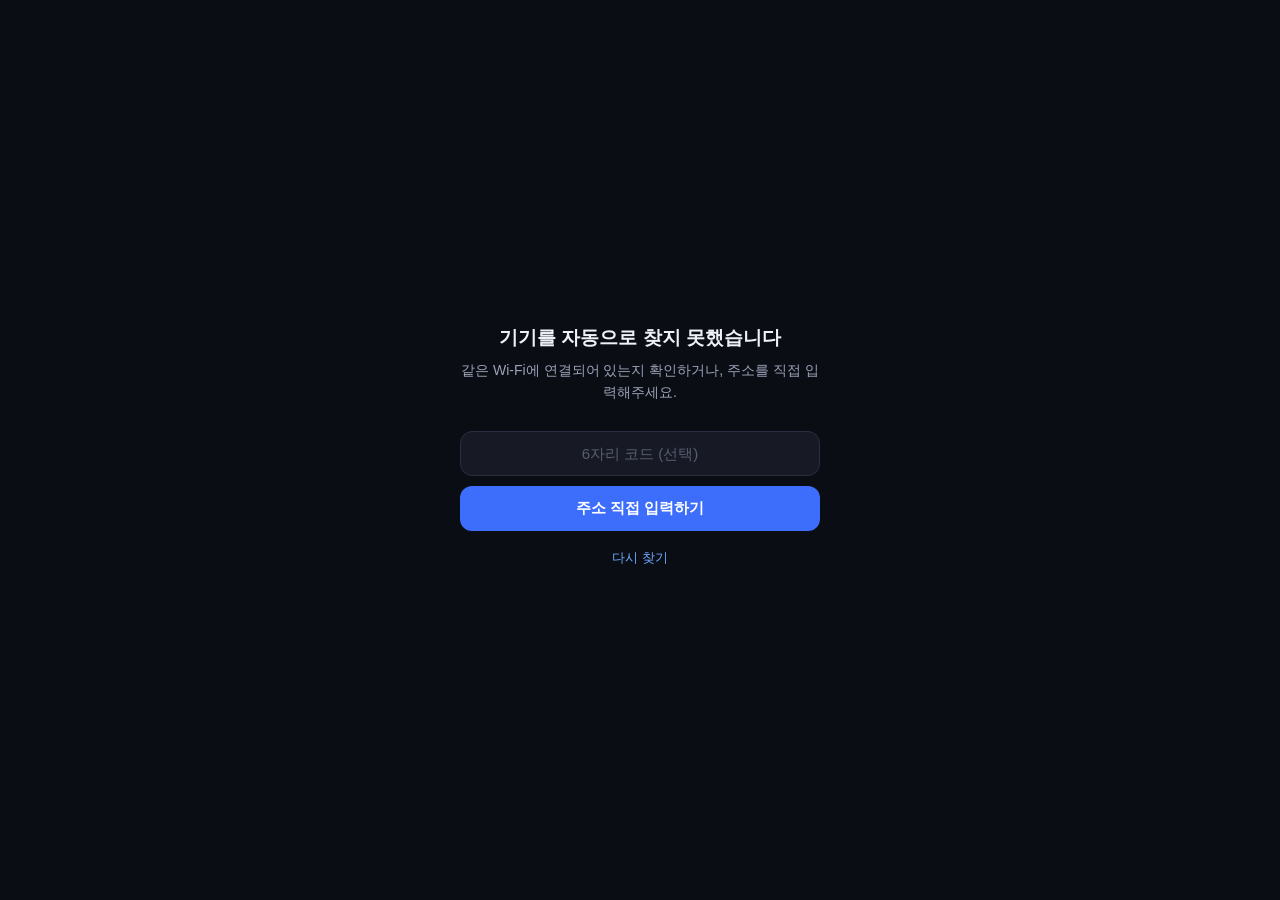
<file: hosted/dshare-redirect.html>
<!DOCTYPE html>
<html lang="ko">
<head>
<meta charset="UTF-8" />
<meta name="viewport" content="width=device-width, initial-scale=1.0, viewport-fit=cover" />
<title>DShare</title>
<style>
  :root { color-scheme: dark; }
  * { box-sizing: border-box; }
  html, body {
    margin: 0; padding: 0; height: 100%;
    background: #0b0d14;
    color: #eef1f8;
    font-family: -apple-system, BlinkMacSystemFont, "Segoe UI", Roboto, "Noto Sans KR", sans-serif;
  }
  body {
    display: flex; align-items: center; justify-content: center;
    padding: 24px;
  }
  .wrap { max-width: 360px; width: 100%; text-align: center; }
  .spinner {
    width: 44px; height: 44px; margin: 0 auto 24px;
    border-radius: 50%;
    border: 3px solid rgba(255,255,255,0.15);
    border-top-color: #6ea8ff;
    animation: spin 0.9s linear infinite;
  }
  .spinner.hidden { display: none; }
  @keyframes spin { to { transform: rotate(360deg); } }
  h1 { font-size: 19px; font-weight: 600; margin: 0 0 8px; }
  p { font-size: 14px; line-height: 1.6; color: #9aa3b8; margin: 0 0 4px; }

  .section { display: none; margin-top: 28px; text-align: left; }
  .section.show { display: block; }

  .device-list { margin-bottom: 12px; }
  .device-item {
    width: 100%; display: flex; align-items: center; gap: 12px;
    background: #171a25; border: 1px solid #2a2f3f; border-radius: 14px;
    padding: 14px; margin-bottom: 10px; cursor: pointer; text-align: left;
    color: #eef1f8; font-size: 15px; font-weight: 600;
    transition: transform 0.15s ease, border-color 0.15s ease;
  }
  .device-item:active { transform: scale(0.98); }
  .device-item:hover { border-color: #3d6dfb; }
  .device-dot { width: 9px; height: 9px; border-radius: 50%; background: #4ade80; flex-shrink: 0; }
  .device-sub { display: block; font-size: 12px; font-weight: 400; color: #9aa3b8; margin-top: 2px; }

  input {
    width: 100%; box-sizing: border-box;
    background: #171a25; border: 1px solid #2a2f3f; color: #eef1f8;
    border-radius: 12px; padding: 13px 14px; font-size: 15px;
    text-align: center; letter-spacing: 2px;
    margin-bottom: 10px;
  }
  input::placeholder { color: #565d70; letter-spacing: normal; }
  button {
    width: 100%; border: none; border-radius: 12px; padding: 13px 14px;
    font-size: 15px; font-weight: 600; cursor: pointer;
    background: #3d6dfb; color: #fff;
    transition: transform 0.15s ease;
  }
  button:active { transform: scale(0.97); }
  .retry {
    background: transparent; color: #6ea8ff; margin-top: 10px;
    font-size: 13px; font-weight: 500; padding: 8px;
  }
</style>
</head>
<body>
  <div class="wrap">
    <div class="spinner" id="spinner"></div>
    <h1 id="statusTitle">같은 Wi-Fi의 DShare 기기를 찾는 중…</h1>
    <p id="statusSub">몇 초 정도 걸릴 수 있어요.</p>

    <div class="section" id="pickerBlock">
      <div class="device-list" id="deviceList"></div>
      <button class="retry" id="btnRetryFromPicker">다시 찾기</button>
    </div>

    <div class="section" id="manualBlock">
      <input id="manualCode" inputmode="numeric" maxlength="6" placeholder="6자리 코드 (선택)" autocomplete="off" />
      <button id="btnManual">주소 직접 입력하기</button>
      <button class="retry" id="btnRetry">다시 찾기</button>
    </div>
  </div>

<script>
(function () {
  var DISCOVERY_PORT = 47990;
  var STORAGE_KEY = 'dshare_last_address';
  var PER_REQUEST_TIMEOUT_MS = 400;
  var TOTAL_TIMEOUT_MS = 12000;
  // Once the first device answers, wait this much longer before finalizing - long
  // enough to catch a second device on the same network replying moments later, short
  // enough that the common single-device case doesn't feel sluggish.
  var GRACE_AFTER_FIRST_HIT_MS = 1200;
  var CONCURRENCY = 200;

  var spinner = document.getElementById('spinner');
  var statusTitle = document.getElementById('statusTitle');
  var statusSub = document.getElementById('statusSub');
  var pickerBlock = document.getElementById('pickerBlock');
  var deviceList = document.getElementById('deviceList');
  var manualBlock = document.getElementById('manualBlock');
  var manualCode = document.getElementById('manualCode');
  var btnManual = document.getElementById('btnManual');
  var btnRetry = document.getElementById('btnRetry');
  var btnRetryFromPicker = document.getElementById('btnRetryFromPicker');

  function probe(ip) {
    var controller = new AbortController();
    var timer = setTimeout(function () { controller.abort(); }, PER_REQUEST_TIMEOUT_MS);
    return fetch('http://' + ip + ':' + DISCOVERY_PORT + '/', { signal: controller.signal, cache: 'no-store' })
      .then(function (res) {
        if (!res.ok) throw new Error('not ready');
        return res.json();
      })
      .then(function (data) {
        if (!data || data.app !== 'dshare' || !data.ready || !data.url) throw new Error('not dshare');
        return data;
      })
      .finally(function () { clearTimeout(timer); });
  }

  // Best-effort local-IP hint via the classic WebRTC ICE candidate leak: creating a
  // PeerConnection and reading host candidates often reveals this browser's own LAN IP,
  // letting us scan the exact right /24 first instead of guessing blind. Some browsers
  // (notably recent Chrome, for privacy) obfuscate this behind a random ".local" mDNS
  // hostname instead of a real IP - when that happens this quietly yields nothing and
  // the common-subnet fallback list below is all that's left, which is fine.
  function guessLocalSubnet() {
    return new Promise(function (resolve) {
      try {
        var pc = new RTCPeerConnection({ iceServers: [] });
        var done = false;
        var finish = function (subnet) {
          if (done) return;
          done = true;
          try { pc.close(); } catch (e) {}
          resolve(subnet);
        };
        pc.createDataChannel('');
        pc.onicecandidate = function (evt) {
          if (!evt.candidate) { finish(null); return; }
          var match = /(\d{1,3}\.\d{1,3}\.\d{1,3})\.\d{1,3}/.exec(evt.candidate.candidate);
          if (match) finish(match[1]);
        };
        pc.createOffer().then(function (offer) { return pc.setLocalDescription(offer); }).catch(function () { finish(null); });
        setTimeout(function () { finish(null); }, 1200);
      } catch (e) {
        resolve(null);
      }
    });
  }

  // Common home-router / mobile-hotspot default subnets, tried only if the WebRTC hint
  // above didn't pin down the real one. Ordered by how often they actually show up.
  var FALLBACK_SUBNETS = [
    '192.168.1', '192.168.0', '192.168.43', '172.20.10', '192.168.4',
    '192.168.50', '192.168.2', '192.168.35', '192.168.45', '192.168.10', '10.0.0'
  ];

  // Bounded-concurrency worker pool: pulls the next IP off the queue as each request
  // settles, instead of firing every candidate at once (which blows past the browser's
  // connection limit and fails everything with ERR_INSUFFICIENT_RESOURCES). Calls
  // onFound for every successful hit - not just the first - and resolves once the whole
  // queue is drained or isCancelled() starts returning true.
  function scanIps(ips, onFound, isCancelled) {
    return new Promise(function (resolveAll) {
      var idx = 0;
      var active = 0;

      function maybeDone() {
        if (active === 0 && (idx >= ips.length || isCancelled())) resolveAll();
      }

      function next() {
        if (isCancelled() || idx >= ips.length) { maybeDone(); return; }
        var ip = ips[idx++];
        active++;
        probe(ip)
          .then(function (data) { if (!isCancelled()) onFound(ip, data); })
          .catch(function () {})
          .then(function () { active--; next(); });
      }

      if (ips.length === 0) { resolveAll(); return; }
      for (var i = 0; i < CONCURRENCY; i++) next();
    });
  }

  function dedupeOrdered(list) {
    var seen = {}, out = [];
    for (var i = 0; i < list.length; i++) {
      if (!seen[list[i]]) { seen[list[i]] = true; out.push(list[i]); }
    }
    return out;
  }

  // Interleaved round-robin (host .1 on every candidate subnet, then .2 on every
  // subnet, and so on) instead of exhausting one subnet before starting the next. If
  // the WebRTC hint didn't pin the exact subnet, this means a device sitting at a
  // common/low host number is found quickly even if its subnet happens to be last in
  // FALLBACK_SUBNETS, rather than only after every earlier subnet's full 254 addresses
  // were already tried.
  function buildIpQueue(cachedHost, guessedSubnet) {
    var queue = [];
    if (cachedHost) queue.push(cachedHost);
    var subnets = guessedSubnet ? [guessedSubnet].concat(FALLBACK_SUBNETS) : FALLBACK_SUBNETS;
    for (var host = 1; host <= 254; host++) {
      for (var s = 0; s < subnets.length; s++) {
        queue.push(subnets[s] + '.' + host);
      }
    }
    return dedupeOrdered(queue);
  }

  function redirectTo(data) {
    try { localStorage.setItem(STORAGE_KEY, data.url); } catch (e) {}
    var target = data.url + (data.code ? ('?code=' + encodeURIComponent(data.code)) : '');
    statusTitle.textContent = (data.name ? data.name + ' 기기로' : '') + ' 이동하는 중…';
    statusSub.textContent = target;
    location.href = target;
  }

  function showManualFallback() {
    spinner.classList.add('hidden');
    pickerBlock.classList.remove('show');
    statusTitle.textContent = '기기를 자동으로 찾지 못했습니다';
    statusSub.textContent = '같은 Wi-Fi에 연결되어 있는지 확인하거나, 주소를 직접 입력해주세요.';
    manualBlock.classList.add('show');
  }

  function showPicker(devices) {
    spinner.classList.add('hidden');
    manualBlock.classList.remove('show');
    statusTitle.textContent = devices.length + '개의 DShare 기기를 찾았습니다';
    statusSub.textContent = '공유받을 기기를 선택하세요.';
    deviceList.innerHTML = '';
    devices.forEach(function (data) {
      var btn = document.createElement('button');
      btn.className = 'device-item';
      btn.innerHTML =
        '<span class="device-dot"></span>' +
        '<span>' + (data.name ? escapeHtml(data.name) : 'DShare 기기') +
        '<span class="device-sub">' + escapeHtml(data.url) + '</span></span>';
      btn.addEventListener('click', function () { redirectTo(data); });
      deviceList.appendChild(btn);
    });
    pickerBlock.classList.add('show');
  }

  function escapeHtml(s) {
    var div = document.createElement('div');
    div.textContent = s;
    return div.innerHTML;
  }

  function startSearch() {
    spinner.classList.remove('hidden');
    pickerBlock.classList.remove('show');
    manualBlock.classList.remove('show');
    statusTitle.textContent = '같은 Wi-Fi의 DShare 기기를 찾는 중…';
    statusSub.textContent = '몇 초 정도 걸릴 수 있어요.';

    var cached = null;
    try { cached = localStorage.getItem(STORAGE_KEY); } catch (e) {}
    var cachedHost = null;
    if (cached) { try { cachedHost = new URL(cached).hostname; } catch (e) {} }

    var found = [];
    var seenUrls = {};
    var finalized = false;
    var cancelled = false;
    var overallTimer = null;
    var graceTimer = null;

    function isCancelled() { return cancelled; }

    function finalize() {
      if (finalized) return;
      finalized = true;
      cancelled = true;
      clearTimeout(overallTimer);
      clearTimeout(graceTimer);
      if (found.length === 0) showManualFallback();
      else if (found.length === 1) redirectTo(found[0]);
      else showPicker(found);
    }

    function onFound(ip, data) {
      if (seenUrls[data.url]) return;
      seenUrls[data.url] = true;
      found.push(data);
      if (!graceTimer) graceTimer = setTimeout(finalize, GRACE_AFTER_FIRST_HIT_MS);
    }

    overallTimer = setTimeout(finalize, TOTAL_TIMEOUT_MS);

    // Fire the remembered address immediately, in parallel with the (up to ~1.2s)
    // WebRTC subnet guess below - the common repeat-visit case shouldn't have to wait
    // on that before even trying the one address most likely to just work.
    if (cachedHost) {
      probe(cachedHost).then(function (data) { if (!isCancelled()) onFound(cachedHost, data); }).catch(function () {});
    }

    guessLocalSubnet().then(function (subnet) {
      if (finalized) return;
      var queue = buildIpQueue(null, subnet);
      scanIps(queue, onFound, isCancelled).then(function () {
        // Whole queue tried with nothing outstanding - no need to keep waiting.
        if (!finalized) finalize();
      });
    });
  }

  btnManual.addEventListener('click', function () {
    var code = manualCode.value.trim();
    var addr = prompt('DShare 기기에 표시된 주소를 입력하세요 (예: http://192.168.0.10:8080)');
    if (!addr) return;
    if (!/^https?:\/\//.test(addr)) addr = 'http://' + addr;
    try { localStorage.setItem(STORAGE_KEY, addr); } catch (e) {}
    location.href = addr + (code ? ('?code=' + encodeURIComponent(code)) : '');
  });

  btnRetry.addEventListener('click', startSearch);
  btnRetryFromPicker.addEventListener('click', startSearch);

  startSearch();
})();
</script>
</body>
</html>
</file>
